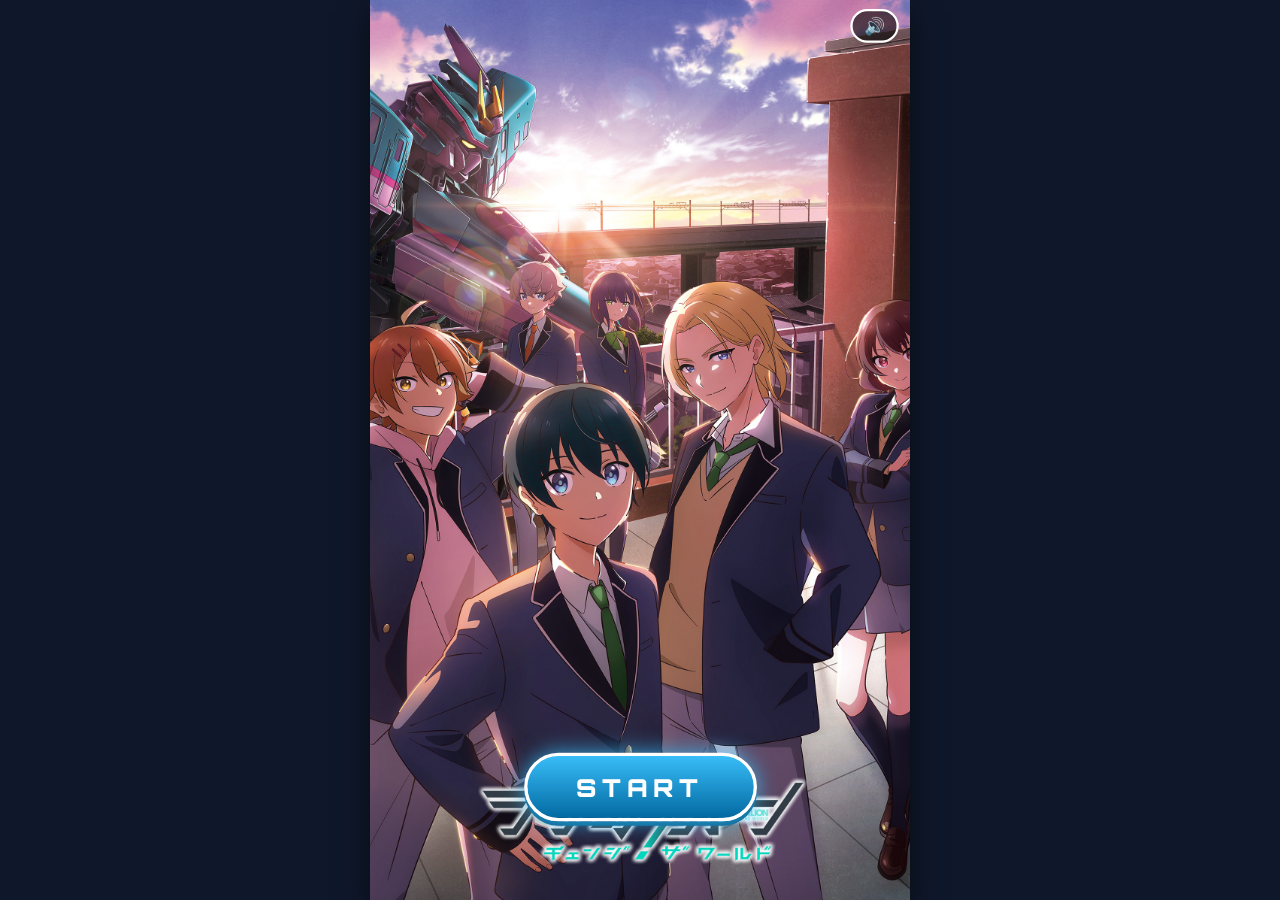
<file: index.html>
<!DOCTYPE html>
<html lang="ja">
<head>
    <meta charset="UTF-8">
    <meta name="viewport" content="width=device-width, initial-scale=1.0, maximum-scale=1.0, user-scalable=no">
    <title>シンカリオン とけいマスター！</title>
    <link rel="preconnect" href="https://fonts.googleapis.com">
    <link rel="preconnect" href="https://fonts.gstatic.com" crossorigin>
    <link href="https://fonts.googleapis.com/css2?family=Orbitron:wght@700;900&family=Fredoka:wght@600;700&display=swap" rel="stylesheet">
    <link rel="stylesheet" href="style.css?v=8">
</head>
<body>

<div id="game-container">
    <button id="sound-toggle" onclick="toggleSound()">🔊</button>

    <!-- ① TOP画面 -->
    <div id="screen-top" class="screen">
        <button id="start-btn" onclick="startGame()">START</button>
    </div>

    <!-- ② マップ画面 -->
    <div id="screen-map" class="screen" style="display:none;">
        <div id="stage-nav">
            <button class="nav-arrow" id="prev-arrow" onclick="prevStage()">◀</button>
            <div id="stage-nav-label">ステージ 1</div>
            <button class="nav-arrow" id="next-arrow" onclick="nextStage()">▶</button>
        </div>
        <button id="menu-btn" onclick="openMenu()">☰ メニュー</button>
        <div id="map-nodes"></div>
        <div id="map-toast"></div>
        <div id="stage-intro"><div id="stage-intro-text">ステージ 1</div></div>
    </div>

    <!-- ノード確認ポップアップ -->
    <div id="node-popup">
        <div class="popup-box">
            <h2 id="node-popup-title">バトルポイント 1</h2>
            <button class="btn-primary" onclick="confirmBattleStart()">⚔ バトルスタート</button>
            <button class="btn-secondary" onclick="closeNodePopup()">とじる</button>
        </div>
    </div>

    <!-- メニュー -->
    <div id="menu-overlay">
        <div class="popup-box">
            <h2>メニュー</h2>
            <button class="btn-primary" onclick="openShireishitsu()">しれいしつ</button>
            <button class="btn-secondary" onclick="closeMenu()">とじる</button>
        </div>
    </div>

    <!-- しれいしつ（シンカリオン選択） -->
    <div id="shireishitsu-overlay">
        <div id="shireishitsu-box">
            <div id="commander-intro">
                <div id="commander-face"></div>
                <div class="speech-bubble">たたかうシンカリオンをえらんでくれ！</div>
            </div>
            <!-- 顔部画像の格子状リスト -->
            <div id="character-grid"></div>
            
            <!-- 選択されたキャラクターのプレビューエリア -->
            <div id="character-preview-area">
                <!-- シンカリオンのプレビュー画像 -->
                <div id="character-preview-img"></div>
                
                <!-- テキスト情報エリア -->
                <div id="character-preview-info">
                    <div id="character-preview-name">機体名</div>
                    <div class="profile-row"><span class="p-label">そうび</span><span class="p-colon">:</span><span id="profile-soubi"></span></div>
                    <div class="profile-row"><span class="p-label">うんてんし</span><span class="p-colon">:</span><span id="profile-untenshi"></span></div>
                </div>

                <!-- プレビューエリア内の右下に重ねて配置する運転士の顔画像 -->
                <div id="character-preview-pilot"></div>
            </div>

            <!-- ▼ この「もどる」ボタンを追加してください ▼ -->
            <div style="text-align: center; margin-top: 15px;">
                <button id="shireishitsu-sortie" class="btn" style="padding: 10px 20px; font-size: 16px; cursor: pointer;">しゅつげき！</button>
            </div>
        </div>
    </div>


    <!-- ③ バトル画面 -->
    <div id="screen-battle" class="screen" style="display:none;">
        <div id="ui-panel-left">
            <div class="badge-row">
                <div class="badge" id="stage-text">ステージ 1-1</div>
                <div class="badge" id="score-text">たおしたてき: 0</div>
                <button id="back-to-map-btn" onclick="backToMap()">🏠マップへ</button>
            </div>
            <div class="hp-container">
                <span class="hp-label">HP</span>
                <div class="hp-bar" id="player-hp"></div>
            </div>
        </div>

        <div id="ui-panel-right">
            <div class="hp-container">
                <div class="hp-bar" id="enemy-hp"></div>
                <span class="hp-label">HP</span>
            </div>
        </div>

        <div id="message-overlay">ステージクリア！</div>

        <div id="clock-area">
            <div id="clock-face">
                <canvas id="handCanvas" width="330" height="330" class="hand-canvas"></canvas>
            </div>
        </div>

        <div id="player"></div>
        <div id="enemy"></div>

        <!-- クリティカルヒット時のカットイン演出 -->
        <div id="critical-cutin">
            <div id="critical-cutin-image"></div>
            <div class="cutin-text">クリティカルヒット！</div>
        </div>

        <!-- 運転士コメントポップアップ（クリティカル・勝利・ゲームオーバー時） -->
        <div id="pilot-popup">
            <div id="pilot-popup-face"></div>
            <div class="pilot-bubble" id="pilot-popup-text"></div>
        </div>

        <div id="bottom-panel">
            <!-- 10秒クリティカルタイマーバー -->
            <div id="critical-timer-container">
                <div id="critical-timer-bar"></div>
            </div>

            <div class="time-panel">
                <div class="time-block">
                    <div class="stepper-row">
                        <button class="step-btn" onclick="changeHour(-1)">▼</button>
                        <div class="digital-display hour-color" id="hour-display">03</div>
                        <button class="step-btn" onclick="changeHour(1)">▲</button>
                    </div>
                    <div class="unit-label unit-hour">じ</div>
                </div>

                <div class="colon">:</div>

                <div class="time-block">
                    <div class="stepper-row">
                        <button class="step-btn" onclick="changeMinute(-1)">▼</button>
                        <div class="digital-display minute-color" id="minute-display">00</div>
                        <button class="step-btn" onclick="changeMinute(1)">▲</button>
                    </div>
                    <div class="unit-label unit-minute">ふん</div>
                </div>
            </div>

            <button id="decide-btn" onclick="checkAnswer()">⚡ こうげきする ⚡</button>
        </div>
    </div>

    <!-- ローディング画面 -->
    <div id="loading-overlay">
        <div class="loading-box">
            <div class="loading-spinner"></div>
            <div id="loading-text">よみこみ中...</div>
        </div>
    </div>
</div>

<script src="game.js?v=8"></script>

</body>
</html>
</file>
<file: style.css>
* {
    box-sizing: border-box;
    user-select: none;
    -webkit-user-select: none;
    touch-action: manipulation;
}
html, body {
    margin: 0;
    padding: 0;
    height: 100%;
    touch-action: manipulation;
}
body {
    background: #0f172a;
    font-family: 'Helvetica Neue', Arial, sans-serif;
    display: flex;
    justify-content: center;
    align-items: center;
    width: 100vw;
    height: 100vh;
    overflow: hidden;
    color: #fff;
}

#game-container {
    width: 480px;
    height: 800px;
    flex-shrink: 0;
    position: relative;
    overflow: hidden;
    box-shadow: 0 10px 25px rgba(0,0,0,0.5);
    transform-origin: center center;
    background: #000;
}

.screen {
    position: absolute;
    top: 0; left: 0;
    width: 100%; height: 100%;
}

#sound-toggle {
    position: absolute;
    top: 8px;
    right: 10px;
    z-index: 100;
    background: rgba(0,0,0,0.6);
    border: 2px solid #fff;
    color: #fff;
    border-radius: 20px;
    padding: 4px 10px;
    font-size: 15px;
    font-weight: bold;
    cursor: pointer;
}

/* ①TOP画面 */
#screen-top {
    background-image: url('Images/CW/kv02.jpg');
    background-size: cover;
    background-position: center;
    display: flex;
    align-items: flex-end;
    justify-content: center;
    padding-bottom: 70px;
}
#start-btn {
    font-family: 'Orbitron', sans-serif;
    font-size: 22px;
    font-weight: 900;
    letter-spacing: 5px;
    color: #fff;
    background: linear-gradient(180deg, #38bdf8, #0369a1);
    border: 3px solid #fff;
    padding: 14px 44px;
    border-radius: 40px;
    cursor: pointer;
    box-shadow: 0 0 20px rgba(56,189,248,0.85), 0 4px 0 #075985;
    animation: pulseGlow 1.6s ease-in-out infinite;
}

/* ②マップ画面 */
#screen-map {
    background-size: cover;
    background-position: center;
    background-color: #1e293b;
}
#stage-nav {
    position: absolute;
    top: 8px;
    left: 50%;
    transform: translateX(-50%);
    display: flex;
    align-items: center;
    gap: 12px;
    z-index: 25;
    background: rgba(0,0,0,0.55);
    padding: 5px 14px;
    border-radius: 20px;
    font-weight: bold;
    font-size: 14px;
    text-shadow: 1px 1px 2px #000;
}
.nav-arrow {
    background: #38bdf8;
    border: none;
    color: #012;
    width: 28px;
    height: 28px;
    border-radius: 50%;
    font-weight: 900;
    cursor: pointer;
}
.nav-arrow.disabled {
    opacity: 0.3;
    pointer-events: none;
}
#menu-btn {
    position: absolute;
    top: 48px;
    right: 10px;
    z-index: 25;
    background: rgba(0,0,0,0.6);
    border: 2px solid #fff;
    color: #fff;
    border-radius: 20px;
    padding: 8px 16px;
    font-weight: bold;
    font-size: 15px;
    cursor: pointer;
}
#map-nodes {
    position: absolute;
    inset: 0;
}
.node-marker {
    position: absolute;
    width: 48px;
    height: 48px;
    border-radius: 50%;
    transform: translate(-50%, -50%);
    display: flex;
    align-items: center;
    justify-content: center;
    font-size: 18px;
    font-weight: 900;
    cursor: pointer;
    border: 3px solid #fff;
    background: radial-gradient(circle, #fef08a, #f59e0b);
    box-shadow: 0 0 14px #fde047;
    color: #5b3a00;
    animation: nodePulse 1.4s ease-in-out infinite;
    z-index: 20;
}
.node-marker.cleared {
    background: radial-gradient(circle, #86efac, #16a34a);
    box-shadow: 0 0 12px #4ade80;
    color: #063d1e;
    animation: none;
}
.node-marker.boss {
    width: 64px;
    height: 64px;
    font-size: 22px;
    background: radial-gradient(circle, #fca5a5, #7f1d1d);
    box-shadow: 0 0 20px #ef4444;
    color: #fff;
}
.node-marker.locked {
    background: rgba(120,120,120,0.55);
    box-shadow: none;
    animation: none;
    color: #eee;
    cursor: not-allowed;
    opacity: 0.6;
}
@keyframes nodePulse {
    0%, 100% { box-shadow: 0 0 10px #fde047; }
    50% { box-shadow: 0 0 22px #fde047; }
}
#map-toast {
    position: absolute;
    bottom: 18px;
    left: 50%;
    transform: translateX(-50%);
    background: rgba(0,0,0,0.75);
    color: #fde047;
    padding: 10px 16px;
    border-radius: 20px;
    font-weight: bold;
    display: none;
    z-index: 40;
    text-align: center;
    max-width: 85%;
    font-size: 14px;
}
#stage-intro {
    position: absolute;
    inset: 0;
    background: rgba(0,0,0,0.85);
    display: flex;
    align-items: center;
    justify-content: center;
    z-index: 50;
    opacity: 0;
    pointer-events: none;
}
#stage-intro.show {
    animation: stageIntroAnim 1s ease forwards;
}
#stage-intro-text {
    font-family: 'Orbitron', sans-serif;
    font-size: 34px;
    font-weight: 900;
    color: #fde047;
    text-shadow: 0 0 20px #fde047, 0 0 40px #f59e0b;
    letter-spacing: 2px;
}
#stage-intro.show #stage-intro-text {
    animation: textPop 1s ease forwards;
}
@keyframes stageIntroAnim {
    0% { opacity: 0; }
    15% { opacity: 1; }
    80% { opacity: 1; }
    100% { opacity: 0; }
}
@keyframes textPop {
    0% { transform: scale(0.3); opacity: 0; }
    20% { transform: scale(1.15); opacity: 1; }
    30% { transform: scale(1); }
    100% { transform: scale(1); opacity: 1; }
}

/* ポップアップ共通 */
#node-popup, #menu-overlay {
    position: absolute;
    inset: 0;
    background: rgba(0,0,0,0.55);
    display: none;
    align-items: center;
    justify-content: center;
    z-index: 60;
}

/* ===== しれいしつ：画面いっぱいの専用レイアウト ===== */
#shireishitsu-overlay {
    position: absolute;
    inset: 0;
    background: rgba(0,0,0,0.6);
    display: none;
    z-index: 60;
    padding: 12px;
    box-sizing: border-box;
}
#shireishitsu-box {
    width: 100%;
    height: 100%;
    background: linear-gradient(180deg, rgba(20,30,55,0.98), rgba(2,6,23,0.98));
    border: 2px solid #38bdf8;
    border-radius: 18px;
    box-shadow: 0 0 25px rgba(56,189,248,0.5);
    display: flex;
    flex-direction: column;
    padding: 12px;
    box-sizing: border-box;
    overflow: hidden;
}

/* 司令官の顔サイズ */
#commander-intro {
    display: flex;
    align-items: center;
    gap: 8px;
    flex-shrink: 0;
    margin-bottom: 8px;
}
#commander-face {
    width: 48px;
    height: 48px;
    border-radius: 50%;
    background-image: url('Images/CW/kadomichi_up.png');
    background-size: cover;
    background-position: center top;
    border: 2px solid #fff;
    flex-shrink: 0;
    box-shadow: 0 0 10px rgba(56,189,248,0.6);
}
.speech-bubble {
    position: relative;
    background: #fff;
    color: #111;
    border-radius: 14px;
    padding: 8px 12px;
    font-size: 12px;
    font-weight: bold;
    line-height: 1.4;
    text-align: left;
    white-space: nowrap;
}
.speech-bubble::before {
    content: '';
    position: absolute;
    left: -9px;
    top: 14px;
    border-width: 8px 10px 8px 0;
    border-style: solid;
    border-color: transparent #fff transparent transparent;
}

/* 4列グリッド：最大2行まで表示してスクロール */
#character-grid {
    flex: 0 0 auto;
    max-height: 240px;
    display: grid;
    grid-template-columns: repeat(4, 1fr);
    grid-auto-rows: minmax(88px, 100px);
    gap: 6px;
    overflow-y: auto;
    -webkit-overflow-scrolling: touch;
    padding: 2px;
    min-height: 0;
}
.character-face-card {
    display: flex;
    flex-direction: column;
    align-items: center;
    justify-content: flex-start;
    padding: 2px;
    border-radius: 4px;
    border: none;
    background: transparent;
    cursor: pointer;
    box-sizing: border-box;
    height: 100%;
}
.character-face-card.selected {
    border: 2px solid #fde047;
    box-shadow: 0 0 10px #fde047;
    background: rgba(253,224,71,0.15);
}
.character-face-thumb {
    width: 78%;
    aspect-ratio: 1 / 1;
    border-radius: 0;
    background-size: cover;
    background-position: center;
    border: 2px solid #fff;
    background-color: #000;
}
.character-face-name {
    margin-top: 2px;
    font-size: 8px;
    font-weight: bold;
    text-align: center;
    line-height: 1;
    flex-shrink: 0;
}

/* 下部プレビューエリア（相対配置にして子要素の絶対配置を基準化） */
#character-preview-area {
    position: relative;
    flex: 1;
    display: flex;
    flex-direction: column;
    align-items: center;
    justify-content: flex-start;
    background: rgba(0,0,0,0.6);
    border: 2px solid #38bdf8;
    border-radius: 16px;
    padding: 8px 12px;
    margin-top: 8px;
    box-shadow: 0 0 20px rgba(56,189,248,0.4);
    min-height: 0;
    overflow: hidden;
}
#character-preview-img {
    width: 100%;
    flex: 3;
    background-size: contain;
    background-repeat: no-repeat;
    background-position: center center;
    min-height: 0;
    margin-bottom: 4px;
    position: relative;
}

/* ▼ テキスト情報の配置エリア（横幅いっぱいにテキストを表示） */
#character-preview-info {
    width: 100%;
    flex: 1.2;
    display: flex;
    flex-direction: column;
    align-items: flex-start;
    justify-content: center;
    min-height: 0;
    overflow: hidden;
    padding-right: 75px; /* 右下の顔画像と被らないように余白を確保 */
}

/* ▼ プレビューエリア内の右下に配置する運転士の顔画像（四角・角丸・前面表示） */
#character-preview-pilot {
    position: absolute;
    right: 12px;
    bottom: 12px;
    width: 68px;
    height: 68px;
    border-radius: 8px;     /* 四角（角丸） */
    background-size: cover;
    background-position: center;
    border: 2px solid #fff;
    box-shadow: 0 0 10px rgba(0,0,0,0.7);
    flex-shrink: 0;
    display: none;          /* JS側で表示制御 */
    background-color: #000;
    z-index: 10;            /* 前面表示 */
}

.preview-label {
    display: none;
}
#character-preview-name {
    font-size: 16px;
    font-weight: 900;
    color: #fff;
    white-space: nowrap;
    overflow: hidden;
    text-overflow: ellipsis;
    width: 100%;
    line-height: 1.2;
}

.profile-row {
    font-size: 15px;
    color: #cbd5e1;
    display: flex;
    align-items: center;
    white-space: nowrap;
    overflow: hidden;
    text-overflow: ellipsis;
    width: 100%;
    line-height: 1.3;
}
.p-label {
    font-weight: bold;
    color: #38bdf8;
    width: 90px;
    flex-shrink: 0;
}
.p-colon {
    margin-right: 4px;
    flex-shrink: 0;
}

/* 「しゅつげき」ボタン */
#sortie-btn, .back-btn {
    width: 100%;
    background: linear-gradient(135deg, #0284c7, #0369a1);
    border: 2px solid #38bdf8;
    color: #fff;
    font-size: 16px;
    font-weight: 900;
    padding: 12px;
    border-radius: 12px;
    cursor: pointer;
    text-align: center;
    margin-top: 8px;
    flex-shrink: 0;
    box-shadow: 0 4px 12px rgba(2, 132, 199, 0.4);
    letter-spacing: 2px;
}
#sortie-btn:hover, .back-btn:hover {
    background: linear-gradient(135deg, #0369a1, #075985);
    border-color: #7dd3fc;
}

#shireishitsu-box .btn-secondary {
    margin-top: 10px;
}
.popup-box {
    background: linear-gradient(180deg, rgba(20,30,55,0.98), rgba(2,6,23,0.98));
    border: 2px solid #38bdf8;
    border-radius: 18px;
    padding: 20px 22px;
    text-align: center;
    box-shadow: 0 0 25px rgba(56,189,248,0.5);
    max-width: 86%;
}
.popup-box h2 {
    margin: 0 0 12px;
    font-size: 17px;
    letter-spacing: 1px;
}
.btn-primary, .btn-secondary {
    display: block;
    width: 100%;
    margin-top: 10px;
    padding: 12px;
    border-radius: 10px;
    border: none;
    font-weight: 900;
    font-size: 15px;
    cursor: pointer;
    flex-shrink: 0;
    box-sizing: border-box;
}
.btn-primary {
    background: linear-gradient(180deg, #f472b6, #db2777);
    color: #fff;
}
.btn-secondary {
    background: rgba(255,255,255,0.15);
    color: #fff;
    border: 1px solid rgba(255,255,255,0.3) !important;
}

/* ③ バトル画面 */
#screen-battle {
    background-size: cover;
    background-position: center;
    background-repeat: no-repeat;
    background-color: #0f172a;
}
#player {
    position: absolute;
    top: 325px;
    left: 15px;
    width: 210px;
    height: 240px;
    background-image: url('Images/CW/e5hayabusa.png');
    background-size: contain;
    background-repeat: no-repeat;
    background-position: center bottom;
    z-index: 5;
    transition: transform 0.15s ease-out;
}
#enemy {
    position: absolute;
    top: 325px;
    right: 15px;
    width: 210px;
    height: 240px;
    background-image: url('Images/CW/hades.png');
    background-size: contain;
    background-repeat: no-repeat;
    background-position: center bottom;
    z-index: 5;
    transition: transform 0.15s ease-out;
}
.hit-flash {
    filter: brightness(2.2) drop-shadow(0 0 14px #fff);
}
@keyframes shakeIt {
    10%, 90% { transform: translateX(-2px); }
    20%, 80% { transform: translateX(5px); }
    30%, 50%, 70% { transform: translateX(-9px); }
    40%, 60% { transform: translateX(9px); }
}
.shake {
    animation: shakeIt 0.5s;
}

#clock-area {
    position: absolute;
    top: 55px;
    left: 50%;
    transform: translateX(-50%);
    width: 260px;
    height: 260px;
    z-index: 10;
}
#clock-face {
    width: 100%;
    height: 100%;
    background-image: url('Images/tokei_form.jpg');
    background-size: cover;
    background-position: center;
    border-radius: 50%;
    position: relative;
    box-shadow: 0 4px 12px rgba(0,0,0,0.3);
}
.hand-canvas {
    position: absolute;
    top: 0; left: 0;
    width: 100%; height: 100%;
    pointer-events: none;
}

#ui-panel-left {
    position: absolute;
    top: 8px;
    left: 10px;
    z-index: 20;
    display: flex;
    flex-direction: column;
    gap: 6px;
}
.badge-row {
    display: flex;
    gap: 6px;
    font-size: 12px;
    font-weight: bold;
    text-shadow: 1px 1px 2px #000;
}
.badge {
    background: rgba(0,0,0,0.6);
    padding: 4px 9px;
    border-radius: 20px;
    border: 2px solid #fff;
    white-space: nowrap;
}
#back-to-map-btn {
    background: rgba(0,0,0,0.6);
    border: 2px solid #fff;
    color: #fff;
    border-radius: 20px;
    padding: 4px 9px;
    font-size: 12px;
    font-weight: bold;
    cursor: pointer;
    white-space: nowrap;
}

#ui-panel-right {
    position: absolute;
    top: 44px;
    right: 10px;
    z-index: 20;
    display: flex;
    flex-direction: column;
    align-items: flex-end;
    gap: 6px;
}

.hp-container {
    display: flex;
    align-items: center;
    gap: 5px;
}
.hp-label {
    font-size: 11px;
    font-weight: 900;
    letter-spacing: 1px;
    text-shadow: 1px 1px 2px #000;
}
.hp-bar {
    display: flex;
    gap: 3px;
}
.hp-seg {
    width: 15px;
    height: 17px;
    border-radius: 4px;
    background: rgba(255,255,255,0.1);
    border: 1px solid rgba(255,255,255,0.3);
    transition: all 0.35s ease;
}
.hp-seg.filled.player {
    background: linear-gradient(180deg, #a5f3fc, #0284c7);
    border-color: #a5f3fc;
    box-shadow: 0 0 8px #38bdf8, inset 0 0 4px rgba(255,255,255,0.7);
}
.hp-seg.filled.enemy {
    background: linear-gradient(180deg, #fecaca, #b91c1c);
    border-color: #fecaca;
    box-shadow: 0 0 8px #ef4444, inset 0 0 4px rgba(255,255,255,0.7);
}
.hp-seg.empty {
    opacity: 0.3;
    transform: scale(0.85);
}

/* クリティカルタイマーバー用スタイル */
#critical-timer-container {
    width: 100%;
    height: 6px;
    background: rgba(255, 255, 255, 0.2);
    border-radius: 3px;
    overflow: hidden;
    margin-bottom: 4px;
    box-shadow: inset 0 1px 3px rgba(0,0,0,0.6);
}
#critical-timer-bar {
    width: 100%;
    height: 100%;
    background: linear-gradient(90deg, #fde047, #f97316, #ef4444);
    box-shadow: 0 0 10px #fde047, 0 0 5px #fff;
    transform-origin: left center;
    transition: transform 0.1s linear;
}

/* クリティカルヒット カットイン演出 */
#critical-cutin {
    position: absolute;
    top: 0; left: 0;
    width: 100%; height: 100%;
    background: rgba(0, 0, 0, 0.75);
    display: none;
    flex-direction: column;
    align-items: center;
    justify-content: center;
    z-index: 150;
    pointer-events: none;
    overflow: hidden;
}
#critical-cutin.show {
    display: flex;
}

#critical-cutin-image {
    width: 100%;
    height: 300px;
    background-size: contain;
    background-repeat: no-repeat;
    background-position: center bottom;
    margin-bottom: 10px;
    transform: scale(0.2);
    opacity: 0;
}
#critical-cutin.show #critical-cutin-image {
    animation: cutinImageAnim 0.6s cubic-bezier(0.18, 0.89, 0.32, 1.28) forwards;
}

/* ===== 運転士コメントポップアップ ===== */
#pilot-popup {
    position: absolute;
    top: 58px;
    left: 8px;
    right: 8px;
    display: flex;
    align-items: center;
    gap: 14px;
    z-index: 160;
    opacity: 0;
    transform: translateX(-30px) scale(0.96);
    transform-origin: left center;
    pointer-events: none;
    transition: opacity 0.25s ease, transform 0.25s ease;
}
#pilot-popup.show {
    opacity: 1;
    transform: translateX(0) scale(1);
}
#pilot-popup-face {
    width: 92px;
    height: 92px;
    border-radius: 50%;
    background-size: cover;
    background-position: center top;
    background-color: #111;
    border: 4px solid #fde047;
    box-shadow: 0 0 20px rgba(253,224,71,0.95), 0 0 8px rgba(255,255,255,0.8);
    flex-shrink: 0;
}
.pilot-bubble {
    position: relative;
    background: #fff;
    color: #111;
    border-radius: 20px;
    padding: 14px 18px;
    font-size: 20px;
    font-weight: 900;
    line-height: 1.35;
    max-width: 350px;
    min-height: 58px;
    display: flex;
    align-items: center;
    box-shadow: 0 6px 18px rgba(0,0,0,0.55), 0 0 12px rgba(255,255,255,0.5);
    border: 3px solid #fde047;
}
.pilot-bubble::before {
    content: '';
    position: absolute;
    left: -14px;
    top: 31px;
    border-width: 11px 14px 11px 0;
    border-style: solid;
    border-color: transparent #fde047 transparent transparent;
}
.pilot-bubble::after {
    content: '';
    position: absolute;
    left: -10px;
    top: 33px;
    border-width: 9px 11px 9px 0;
    border-style: solid;
    border-color: transparent #fff transparent transparent;
}

@keyframes cutinImageAnim {
    0% { transform: scale(0.2) translateY(30px); opacity: 0; }
    60% { transform: scale(1.05) translateY(-10px); opacity: 1; }
    100% { transform: scale(1) translateY(0); opacity: 1; }
}

.cutin-text {
    font-family: 'Orbitron', 'Helvetica Neue', sans-serif;
    font-size: 28px;
    font-weight: 900;
    color: #fde047;
    background: linear-gradient(180deg, rgba(220, 38, 38, 0.95), rgba(127, 29, 29, 0.95));
    border: 3px solid #fff;
    padding: 14px 0;
    width: 100%;
    text-align: center;
    letter-spacing: 2px;
    text-shadow: 2px 2px 0 #000, 0 0 20px #fde047;
    box-shadow: 0 0 30px rgba(239, 68, 68, 0.9);
    transform: scale(0.3);
    opacity: 0;
}
#critical-cutin.show .cutin-text {
    animation: cutinTextAnim 0.6s cubic-bezier(0.18, 0.89, 0.32, 1.28) 0.1s forwards;
}
@keyframes cutinTextAnim {
    0% { transform: scale(0.3); opacity: 0; }
    60% { transform: scale(1.1); opacity: 1; }
    100% { transform: scale(1); opacity: 1; }
}

#bottom-panel {
    position: absolute;
    bottom: 15px;
    left: 50%;
    transform: translateX(-50%);
    width: 94%;
    max-width: 450px;
    background: linear-gradient(180deg, rgba(20,30,55,0.96), rgba(2,6,23,0.97));
    border: 2px solid #38bdf8;
    border-radius: 18px;
    padding: 12px 14px;
    display: flex;
    flex-direction: column;
    align-items: center;
    justify-content: center;
    z-index: 20;
    gap: 10px;
    box-shadow: 0 0 22px rgba(56,189,248,0.45), 0 4px 15px rgba(0,0,0,0.5);
}
.time-panel {
    display: flex;
    align-items: flex-end;
    justify-content: center;
    gap: 8px;
    background: rgba(255,255,255,0.05);
    padding: 10px 12px;
    border-radius: 16px;
    border: 1px solid rgba(255,255,255,0.15);
    width: 100%;
}
.time-block {
    display: flex;
    flex-direction: column;
    align-items: center;
}
.stepper-row {
    display: flex;
    align-items: center;
    gap: 6px;
}
.step-btn {
    background: linear-gradient(180deg, #fcd34d, #d97706);
    border: none;
    color: #3f2d00;
    width: 54px;
    height: 54px;
    font-size: 22px;
    font-weight: 900;
    border-radius: 14px;
    cursor: pointer;
    box-shadow: 0 4px 0 #92400e, inset 0 1px 1px rgba(255,255,255,0.6);
    flex-shrink: 0;
}
.step-btn:active {
    transform: translateY(4px);
    box-shadow: inset 0 1px 3px rgba(0,0,0,0.5);
}
.digital-display {
    font-family: 'Fredoka', 'Helvetica Neue', sans-serif;
    background: #020617;
    border-radius: 10px;
    padding: 5px 8px;
    font-size: 32px;
    font-weight: 900;
    letter-spacing: 1px;
    min-width: 68px;
    text-align: center;
    box-shadow: inset 0 0 8px rgba(0,0,0,0.8);
}
.hour-color {
    color: #60d5ff;
    text-shadow: 0 0 10px #38bdf8, 0 0 2px #fff;
    border: 2px solid rgba(56,189,248,0.6);
}
.minute-color {
    color: #ff8a8a;
    text-shadow: 0 0 10px #ef4444, 0 0 2px #fff;
    border: 2px solid rgba(239,68,68,0.6);
}
.unit-label {
    font-size: 13px;
    font-weight: bold;
    margin-top: 4px;
    letter-spacing: 1px;
}
.unit-hour { color: #60d5ff; }
.unit-minute { color: #ff8a8a; }
.colon {
    font-family: 'Fredoka', sans-serif;
    font-size: 26px;
    font-weight: 900;
    color: #fff;
    padding-bottom: 8px;
    animation: blink 1s steps(1) infinite;
}
@keyframes blink {
    50% { opacity: 0.15; }
}
#decide-btn {
    background: linear-gradient(180deg, #f472b6, #db2777);
    color: white;
    border: none;
    padding: 15px 20px;
    font-size: 19px;
    font-weight: 900;
    border-radius: 16px;
    cursor: pointer;
    letter-spacing: 3px;
    font-family: 'Orbitron', 'Helvetica Neue', sans-serif;
    white-space: nowrap;
    width: 100%;
    box-shadow: 0 4px 0 #9d174d, 0 0 14px rgba(244,114,182,0.7);
    animation: pulseGlow 1.6s ease-in-out infinite;
}
#decide-btn:active {
    transform: translateY(3px);
    box-shadow: 0 1px 0 #9d174d;
}
@keyframes pulseGlow {
    0%, 100% { box-shadow: 0 4px 0 #9d174d, 0 0 10px rgba(244,114,182,0.55); }
    50% { box-shadow: 0 4px 0 #9d174d, 0 0 24px rgba(244,114,182,1); }
}

#message-overlay {
    position: absolute;
    top: 38%;
    left: 50%;
    transform: translate(-50%, -50%) scale(0.6);
    background: linear-gradient(180deg, rgba(15,23,42,0.95), rgba(2,6,23,0.95));
    border: 3px solid #fde047;
    border-radius: 20px;
    padding: 16px 26px;
    font-size: 22px;
    font-weight: 900;
    color: #fde047;
    text-shadow: 2px 2px 0 #000;
    box-shadow: 0 0 28px rgba(253,224,71,0.6), 0 6px 18px rgba(0,0,0,0.6);
    display: none;
    opacity: 0;
    z-index: 100;
    text-align: center;
    pointer-events: none;
    white-space: pre-line;
    word-break: keep-all;
    max-width: 82%;
}
#message-overlay.show {
    display: block;
    animation: popMessage 0.3s ease forwards;
}
@keyframes popMessage {
    0% { transform: translate(-50%, -50%) scale(0.5); opacity: 0; }
    60% { transform: translate(-50%, -50%) scale(1.12); opacity: 1; }
    100% { transform: translate(-50%, -50%) scale(1); opacity: 1; }
}

/* ローディング画面 */
#loading-overlay {
    position: absolute;
    inset: 0;
    background: rgba(0, 0, 0, 0.85);
    display: none;
    align-items: center;
    justify-content: center;
    z-index: 200;
    flex-direction: column;
    gap: 16px;
}
.loading-box {
    display: flex;
    flex-direction: column;
    align-items: center;
    gap: 12px;
}
.loading-spinner {
    width: 48px;
    height: 48px;
    border: 5px solid rgba(255, 255, 255, 0.2);
    border-top-color: #38bdf8;
    border-radius: 50%;
    animation: spin 0.8s linear infinite;
}
@keyframes spin {
    to { transform: rotate(360deg); }
}
#loading-text {
    font-size: 16px;
    font-weight: bold;
    color: #fff;
    letter-spacing: 1px;
}
</file>
